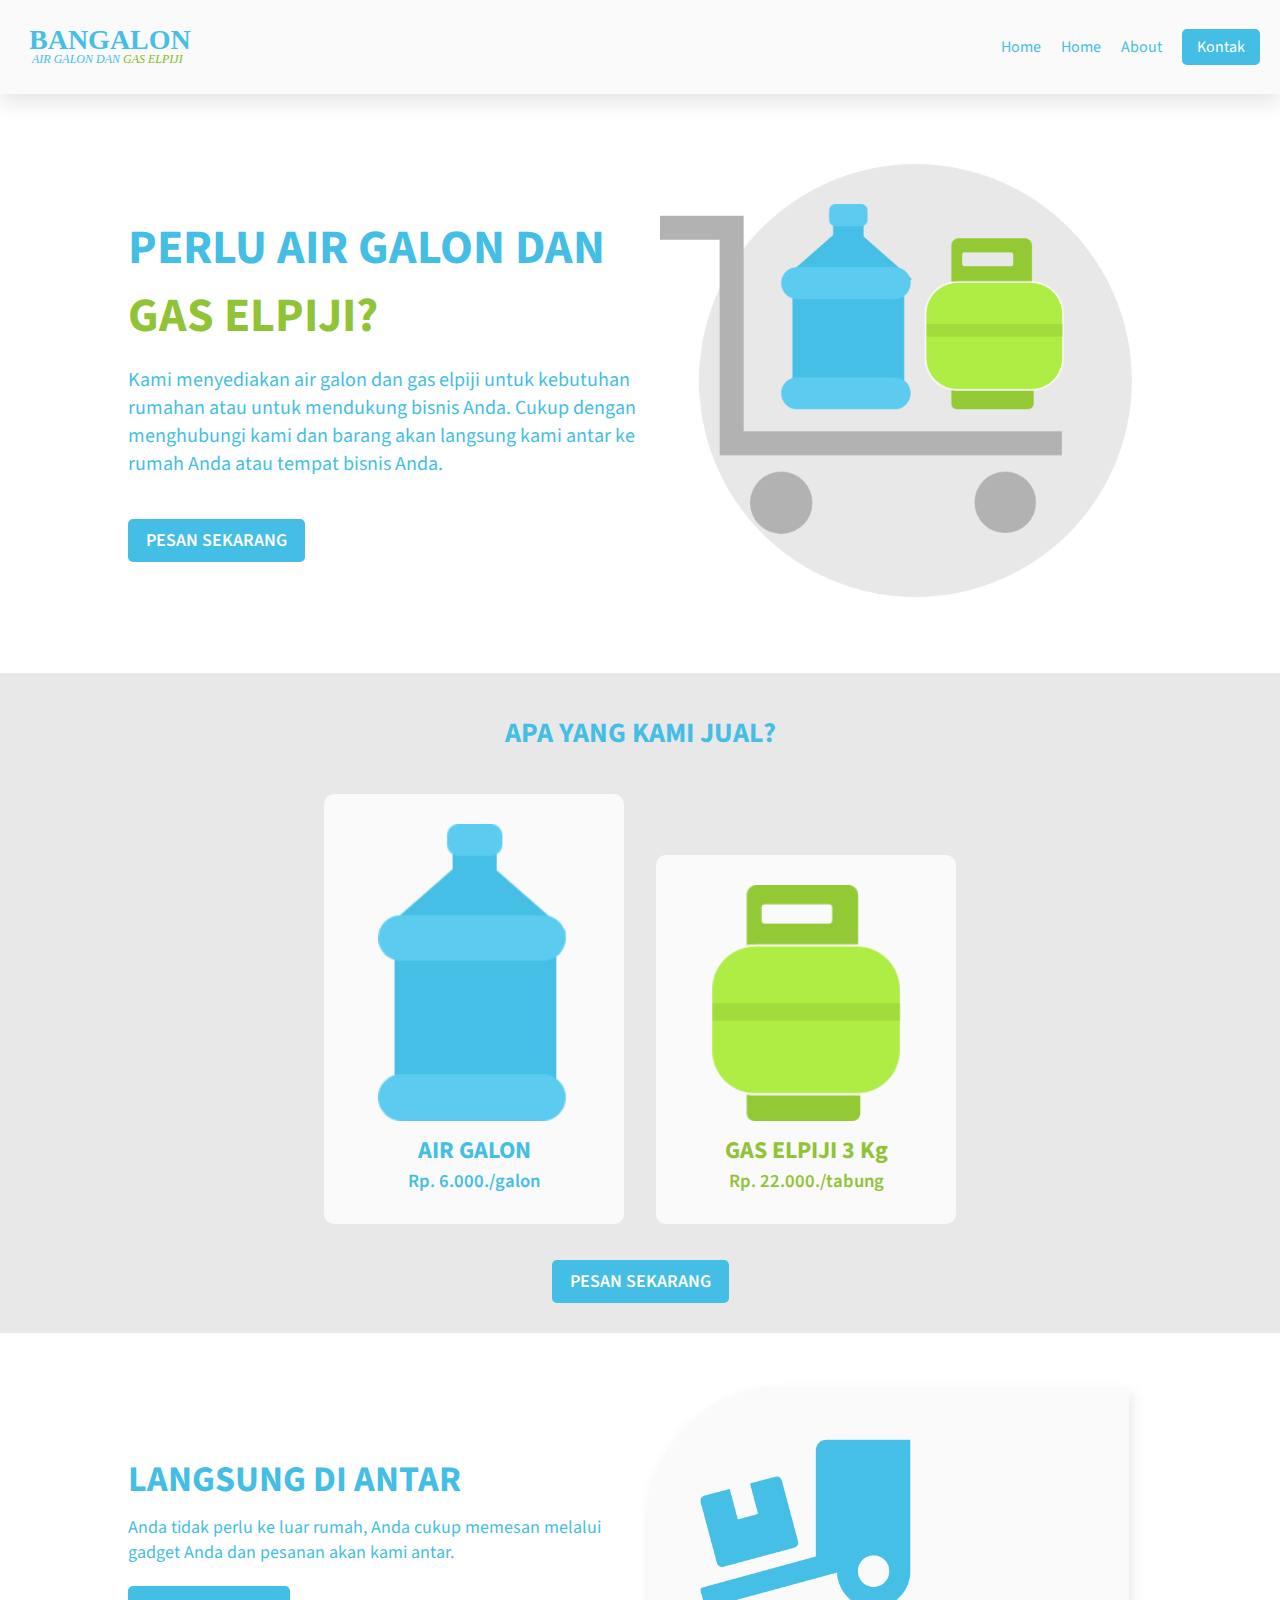
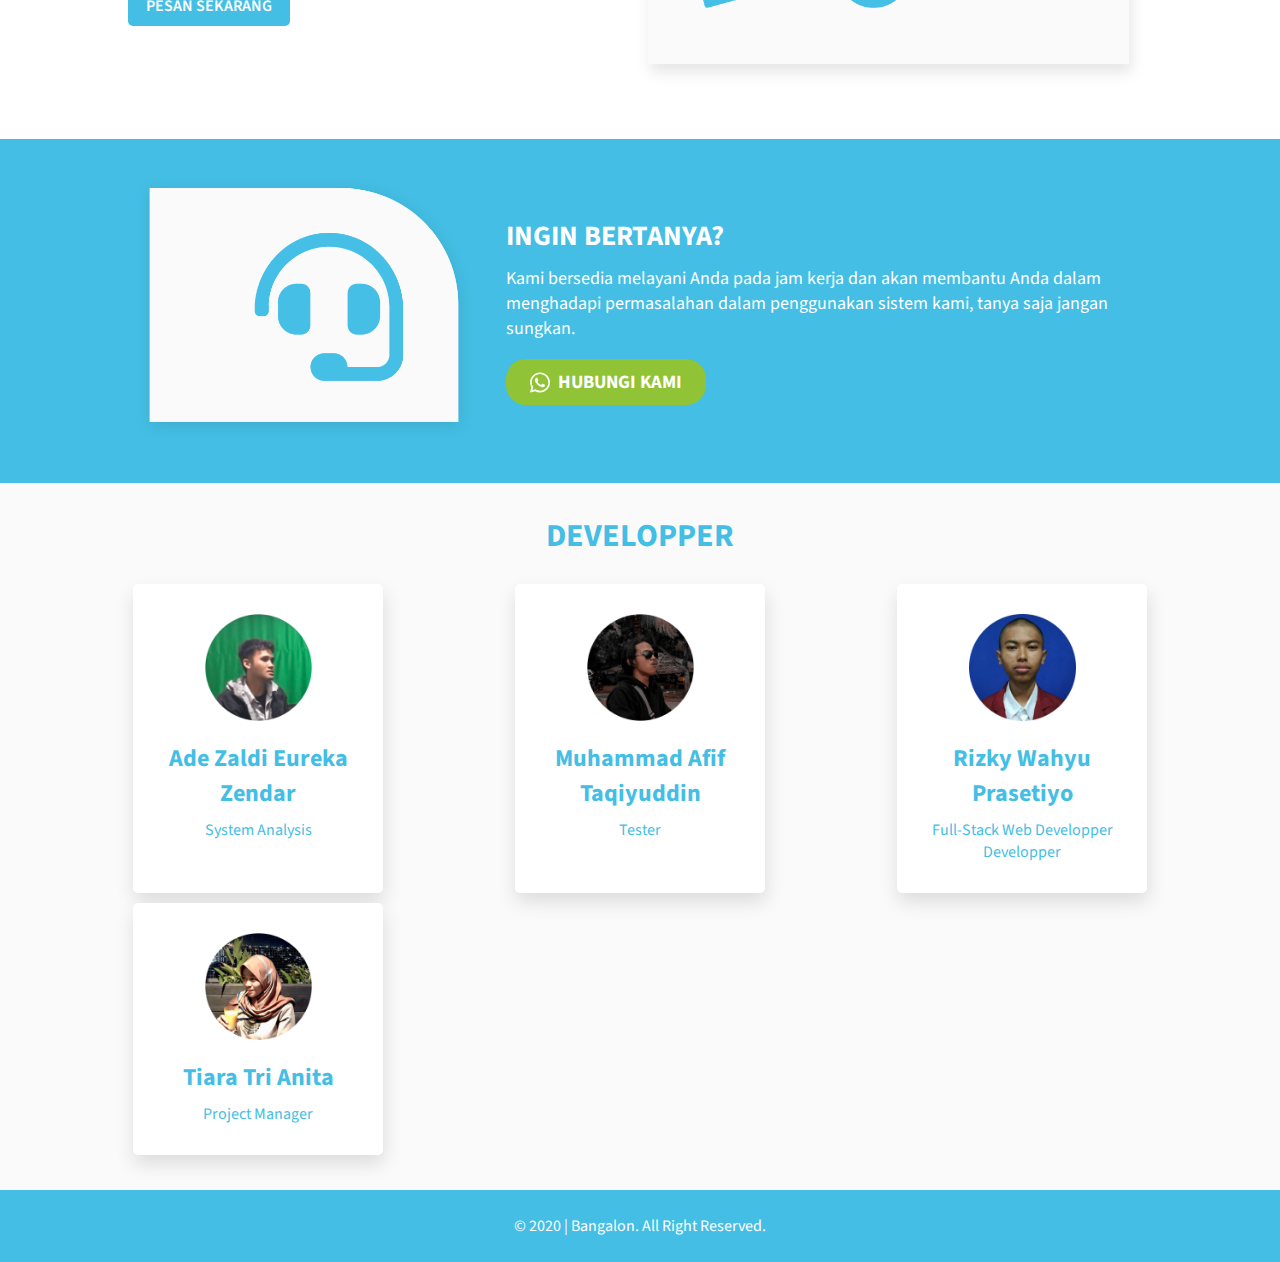
<file: index.html>
<!DOCTYPE html>
<html lang="en">
  <head>
    <meta charset="UTF-8" />
    <meta name="viewport" content="width=device-width, initial-scale=1.0" />
    <title>Agen Air Galon dan Gas Elpiji - Bangalon</title>
    <link rel="stylesheet" href="assets/style.css" />
    <link
      href="https://fonts.googleapis.com/css2?family=Source+Sans+Pro:ital,wght@0,300;0,400;0,600;0,700;1,600&display=swap"
      rel="stylesheet"
    />
    <script src="https://ajax.googleapis.com/ajax/libs/jquery/3.5.1/jquery.min.js"></script>
    <script>
      $(function () {
        $(".toggle").on("click", function () {
          if ($(".item").hasClass("active")) {
            $(".item").removeClass("active");
          } else {
            $(".item").addClass("active");
          }
        });
      });
    </script>
  </head>
  <body>
    <nav>
      <ul class="menu">
        <li class="logo">
          <a href=""></a><img src="gambar/logo.svg" alt="Logo" />
        </li>
        <li class="item"><a href="">Home</a></li>
        <li class="item"><a href="">Home</a></li>
        <li class="item"><a href="">About</a></li>
        <li class="item button"><a href="">Kontak</a></li>
        <li class="toggle"><span class="bars"></span></li>
      </ul>
    </nav>
    <main>
      <section id="hero">
        <div class="container">
          <div class="hero">
            <div class="kiri">
              <h1>PERLU AIR GALON DAN <span>GAS ELPIJI?</span></h1>
              <p>
                Kami menyediakan air galon dan gas elpiji untuk kebutuhan
                rumahan atau untuk mendukung bisnis Anda. Cukup dengan
                menghubungi kami dan barang akan langsung kami antar ke rumah
                Anda atau tempat bisnis Anda.
              </p>
              <a href="#">PESAN SEKARANG</a>
            </div>
            <div class="kanan">
              <img src="gambar/hero.png" alt="hero" width="100%" />
            </div>
          </div>
        </div>
      </section>
      <section id="produk">
        <div class="container">
          <h1 id="judul-produk">APA YANG KAMI JUAL?</h1>
          <div class="produk">
            <div class="bg">
              <div class="galon">
                <img src="gambar/galon.png" alt="galon" width="80%" />
              </div>
              <h2 id="galon">AIR GALON</h2>
              <h3 id="harga-galon">Rp. 6.000./galon</h3>
            </div>
            <div class="bg">
              <div class="gas">
                <img src="gambar/gas.png" alt="gas" width="80%" />
              </div>
              <h2 id="gas">GAS ELPIJI 3 Kg</h2>
              <h3 id="harga-gas">Rp. 22.000./tabung</h3>
            </div>
          </div>
          <div class="tombol-produk">
            <a href="#">PESAN SEKARANG</a>
          </div>
        </div>
      </section>
      <section id="langsung-antar">
        <div class="container">
          <div class="la-box">
            <div class="la-kiri">
              <h1>LANGSUNG DI ANTAR</h1>
              <p>
                Anda tidak perlu ke luar rumah, Anda cukup memesan melalui
                gadget Anda dan pesanan akan kami antar.
              </p>
              <a href="#">PESAN SEKARANG</a>
            </div>
            <div class="la-kanan">
              <img
                id="gambar-la-desktop"
                src="gambar/la.png"
                alt="Langsung Antar"
                width="250px"
              />
              <img
                id="gambar-la-mobile"
                src="gambar/la-mobile.png"
                alt="Langsung Antar"
                width="40%"
              />
            </div>
          </div>
        </div>
      </section>
      <section id="tanya">
        <div class="container">
          <div class="ctanya">
            <div class="tanya-kiri">
              <img src="gambar/headset-bg.png" alt="Tanya" width="250px" />
            </div>
            <div class="tanya-kanan">
              <h1>INGIN BERTANYA?</h1>
              <p>
                Kami bersedia melayani Anda pada jam kerja dan akan membantu
                Anda dalam menghadapi permasalahan dalam penggunakan sistem
                kami, tanya saja jangan sungkan.
              </p>
              <a class="tombol-hubungi" href="#">
                <div class="th-box">
                  <img
                    class="gambar-th"
                    src="gambar/wa.svg"
                    alt="Whatsapp"
                    width="10%"
                  />
                  <h3 class="text-th">HUBUNGI KAMI</h3>
                </div>
              </a>
            </div>
          </div>
        </div>
      </section>
    </main>
    <aside id="profile">
      <div class="container">
        <h1 id="judul-profile">DEVELOPPER</h1>
        <div class="box-profile">
          <div class="konten">
            <div class="kartu">
              <div class="gambar-profile">
                <img src="gambar/zaldi.png" alt="Profile" width="50%" />
              </div>
              <h3>Ade Zaldi Eureka Zendar</h3>
              <h6>System Analysis</h6>
            </div>
          </div>
          <div class="konten">
            <div class="kartu">
              <div class="gambar-profile">
                <img src="gambar/afif.png" alt="Profile" width="50%" />
              </div>
              <h3>Muhammad Afif Taqiyuddin</h3>
              <h6>Tester</h6>
            </div>
          </div>
          <div class="konten">
            <div class="kartu">
              <div class="gambar-profile">
                <img src="gambar/profile.png" alt="Profile" width="50%" />
              </div>
              <h3>Rizky Wahyu Prasetiyo</h3>
              <h6>Full-Stack Web Developper Developper</h6>
            </div>
          </div>
          <div class="konten">
            <div class="kartu">
              <div class="gambar-profile">
                <img src="gambar/tiara.png" alt="Profile" width="50%" />
              </div>
              <h3>Tiara Tri Anita</h3>
              <h6>Project Manager</h6>
            </div>
          </div>
        </div>
      </div>
    </aside>
    <footer>
      <div class="konten-footer">
        &copy; 2020 | Bangalon. All Right Reserved.
      </div>
    </footer>
  </body>
</html>
</file>
<file: assets/style.css>
* {
  box-sizing: border-box;
  padding: 0;
  margin: 0;
}

body {
  font-family: "Source Sans Pro", sans-serif;
}

/* Mobile Menu */

/* Nav */
nav {
  background: #fafafa;
  padding: 5px 20px;
  font-weight: 400;
  box-shadow: 0 9px 19px rgba(0, 0, 0, 0.103);
}

ul {
  list-style-type: none;
}

a {
  color: #44bee4;
  text-decoration: none;
}

a:hover {
  text-decoration: underline;
}

.menu li {
  font-size: 16px;
  padding: 15px 5px;
}

.menu li a {
  display: block;
}

.menu {
  display: flex;
  flex-wrap: wrap;
  justify-content: space-between;
  align-items: center;
}

.toggle {
  order: 1;
}

.item.button {
  order: 2;
}

.item {
  width: 100%;
  text-align: center;
  order: 3;
  display: none;
}

.item.active {
  display: block;
}

.toggle {
  cursor: pointer;
}

.bars {
  background: #999;
  display: inline-block;
  height: 2px;
  position: relative;
  width: 18px;
}

.bars::before,
.bars::after {
  background: #999;
  content: "";
  display: inline-block;
  height: 2px;
  position: absolute;
  width: 18px;
}

.bars::before {
  top: 5px;
}

.bars::after {
  top: -5px;
}
/* End Nav*/

.container {
  margin: 0 20px;
}

/* Hero */
.hero {
  padding: 50px 0;
}

.kanan img {
  display: none;
}

.kiri {
  text-align: center;
}

.kiri h1 {
  font-weight: 700;
  color: #44bee4;
  font-size: 36px;
}

.kiri h1 span {
  color: #90c336;
}

.kiri p {
  margin-top: 16px;
  margin-bottom: 50px;
  color: #44bee4;
  font-weight: 400;
}

.kiri a {
  background: #44bee4;
  color: white;
  padding: 9px 18px;
  border-radius: 5px;
  font-weight: 600;
  font-size: 18px;
}

.kiri a:hover {
  box-shadow: 1px 9px 19px rgba(0, 0, 0, 0.123);
  text-decoration: none;
}

/* End Hero */

/* Produk */
#produk {
  background: #e8e8e8;
  margin: 0;
  padding-top: 10px;
  padding-bottom: 30px;
}

.produk {
  padding-top: 25px;
  display: flex;
  flex-direction: column;
}

#judul-produk {
  margin-top: 30px;
  text-align: center;
  color: #44bee4;
  font-weight: 700;
  font-size: 28px;
}

.bg {
  background: #fafafa;
  border-radius: 10px;
  display: flex;
  padding: 30px;
  margin-bottom: 16px;
  flex-direction: column;
  width: 100%;
}

.galon {
  display: flex;
  justify-content: center;
}

.bg h2 {
  margin-top: 12px;
  text-align: center;
  font-size: 24px;
}

.bg h3 {
  font-weight: 600;
  text-align: center;
}

#galon {
  color: #44bee4;
  font-weight: 700;
}

#harga-galon {
  color: #44bee4;
}

.gas {
  display: flex;
  justify-content: center;
}

#gas {
  color: #90c336;
}

#harga-gas {
  color: #90c336;
}

.bg a {
  margin-top: 16px;
  padding: 9px 18px;
  background: #44bee4;
  color: white;
  text-align: center;
  font-weight: 600;
  border-radius: 5px;
}

.tombol-produk {
  margin-top: 20px;
  display: flex;
  justify-content: center;
}

.tombol-produk a {
  background: #44bee4;
  color: white;
  font-weight: 600;
  font-size: 18px;
  padding: 9px 18px;
  border-radius: 5px;
}

.tombol-produk a:hover {
  box-shadow: 1px 9px 19px rgba(0, 0, 0, 0.123);
  text-decoration: none;
}

#stock {
  background: rgba(132, 216, 241, 0.342);
  margin: 10px 0;
  padding: 10px 0;
  color: rgb(47, 47, 47);
  border-radius: 10px;
}

/* End Produk */

/* Langsung Antar */

#langsung-antar {
  padding-top: 40px;
  padding-bottom: 40px;
  text-align: center;
}

.la-box {
  display: flex;
  flex-direction: column;
}

.la-kiri {
  order: 2;
}

.la-kanan {
  order: 1;
}

.la-kiri h1 {
  font-weight: 700;
  color: #44bee4;
  font-size: 28px;
  margin-bottom: 10px;
}

.la-kiri p {
  color: #44bee4;
  margin-bottom: 30px;
}

.la-kiri a {
  background: #44bee4;
  color: white;
  padding: 9px 18px;
  border-radius: 5px;
  font-weight: 600;
}

.la-kiri a:hover {
  box-shadow: 1px 9px 19px rgba(0, 0, 0, 0.123);
  text-decoration: none;
}

/* End Langsung Antar */

/* Tanya */
#tanya {
  padding-top: 30px;
  background: #44bee4;
  padding-bottom: 30px;
}

.tanya-kanan {
  text-align: center;
}

.tombol-hubungi {
  display: flex;
  justify-content: center;
}

.th-box {
  margin-top: 18px;
  width: 200px;
  display: flex;
  flex-direction: row;
  justify-content: center;
  align-items: center;
  padding: 1px;
  background: #90c336;
  border-radius: 20px;
  padding: 10px 0;
}

.th-box h3 {
  margin-left: 8px;
}

.tanya-kanan h1 {
  color: white;
  font-size: 28px;
  margin-bottom: 10px;
  font-weight: 700;
}

.tanya-kanan p {
  color: white;
  font-size: 18px;
  font-weight: 400;
}

.tombol-hubungi h3 {
  color: white;
}

/* End Tanya */

/* Profile */
#profile {
  padding: 30px 0;
  background: #fafafa;
}

#judul-profile {
  margin-bottom: 20px;
  text-align: center;
  color: #44bee4;
}

.konten {
  display: flex;
  justify-content: center;
  margin: 5px 0;
}

.kartu {
  background: white;
  width: 80%;
  border-radius: 5px;
  box-shadow: 1px 9px 19px rgba(0, 0, 0, 0.123);
  text-align: center;
  padding: 30px 18px;
  color: #44bee4;
}

.kartu h3 {
  margin-top: 20px;
  font-size: 24px;
  margin-bottom: 8px;
  font-weight: 700;
}

.kartu h6 {
  font-size: 16px;
  font-weight: 400;
}

.gambar-profile {
  display: flex;
  justify-content: center;
}

.box-profile {
  display: flex;
  flex-direction: column;
}

@media all and (min-width: 576px) {
  .box-profile {
    flex-direction: row;
    flex-wrap: wrap;
    justify-content: space-between;
  }

  .konten {
    margin: 5px 5px;
  }
}

/* End Profile */

/* Footer */
footer {
  background: #44bee4;
  color: white;
  padding: 25px 0;
}

.konten-footer {
  display: flex;
  justify-content: center;
  font-weight: 400;
}
/* End Footer */

@media all and (max-width: 576px) {
  .la-kanan img#gambar-la-mobile {
    margin-bottom: 10px;
  }

  .la-kanan img#gambar-la-desktop {
    display: none;
  }

  .tanya-kiri img {
    margin-left: -80px;
  }
}

/* End Tanya */

/* End Mobile */

/* Tablet */
@media all and (min-width: 576px) {
  .produk {
    flex-direction: row;
    justify-content: center;
  }

  .bg {
    margin: 16px;
  }

  .la-kanan img#gambar-la-mobile {
    display: none;
  }

  .ctanya {
    display: flex;
    flex-direction: row;
    align-items: center;
  }

  .tanya-kanan {
    text-align: left;
    margin-left: 25px;
  }

  .tombol-hubungi {
    justify-content: left;
  }

  .kartu {
    width: 250px;
  }
}

/* Laptop */
@media all and (min-width: 768px) {
  /* Nav Laptop*/
  .logo {
    flex: 1;
  }

  .item {
    display: block;
    width: auto;
  }

  .button a {
    padding: 7px 15px;
    background: #44bee4;
    border-radius: 5px;
    color: white;
  }

  .toggle {
    display: none;
  }

  .logo {
    order: 0;
  }

  .item {
    order: 1;
  }

  .butoon {
    width: auto;
    order: 2;
    display: block;
  }

  .menu li {
    padding: 15px 10px;
  }

  .menu li.button {
    padding-right: 0;
  }

  /* End Nav Laptop */

  main {
    margin: 0;
  }

  .container {
    width: 80%;
    margin: 0 auto;
  }

  /* Produk */
  .bg {
    width: 300px;
    align-self: flex-end;
  }
  /* End Produk */

  /* Langsung Antar */
  .la-box {
    flex-direction: row;
    align-items: center;
    text-align: left;
  }

  .la-kiri {
    order: 1;
  }

  .la-kanan {
    order: 2;
  }

  .tanya-kiri img {
    width: 100%;
  }

  /* End Langsung Antar */
}

/* Desktop */
@media all and (min-width: 992px) {
  /* Hero Desktop */
  .hero {
    display: flex;
    flex-direction: row;
    align-items: center;
  }

  .kiri {
    flex: 1;
    text-align: left;
  }

  .kanan {
    flex-grow: 4;
    flex: 1;
  }

  .kiri h1 {
    font-size: 48px;
  }

  .kiri p {
    font-size: 20px;
  }

  .kanan img {
    display: inline-block;
    padding: 20px;
  }
  /* End Hero Desktop */

  /* Langsung Antar */
  .la-kiri h1 {
    font-size: 36px;
  }

  .la-kiri p {
    font-size: 18px;
  }

  .la-kanan img {
    width: 100%;
  }
  /* End Langsung Antar */
}

/* Halaman Daftar */
.border-daftar {
  border-radius: 24px;
  font-family: "Nunito", "sans-serif";
  font-size: 14px;
  font-weight: 500;
}
/* Halaman Daftar */
</file>
